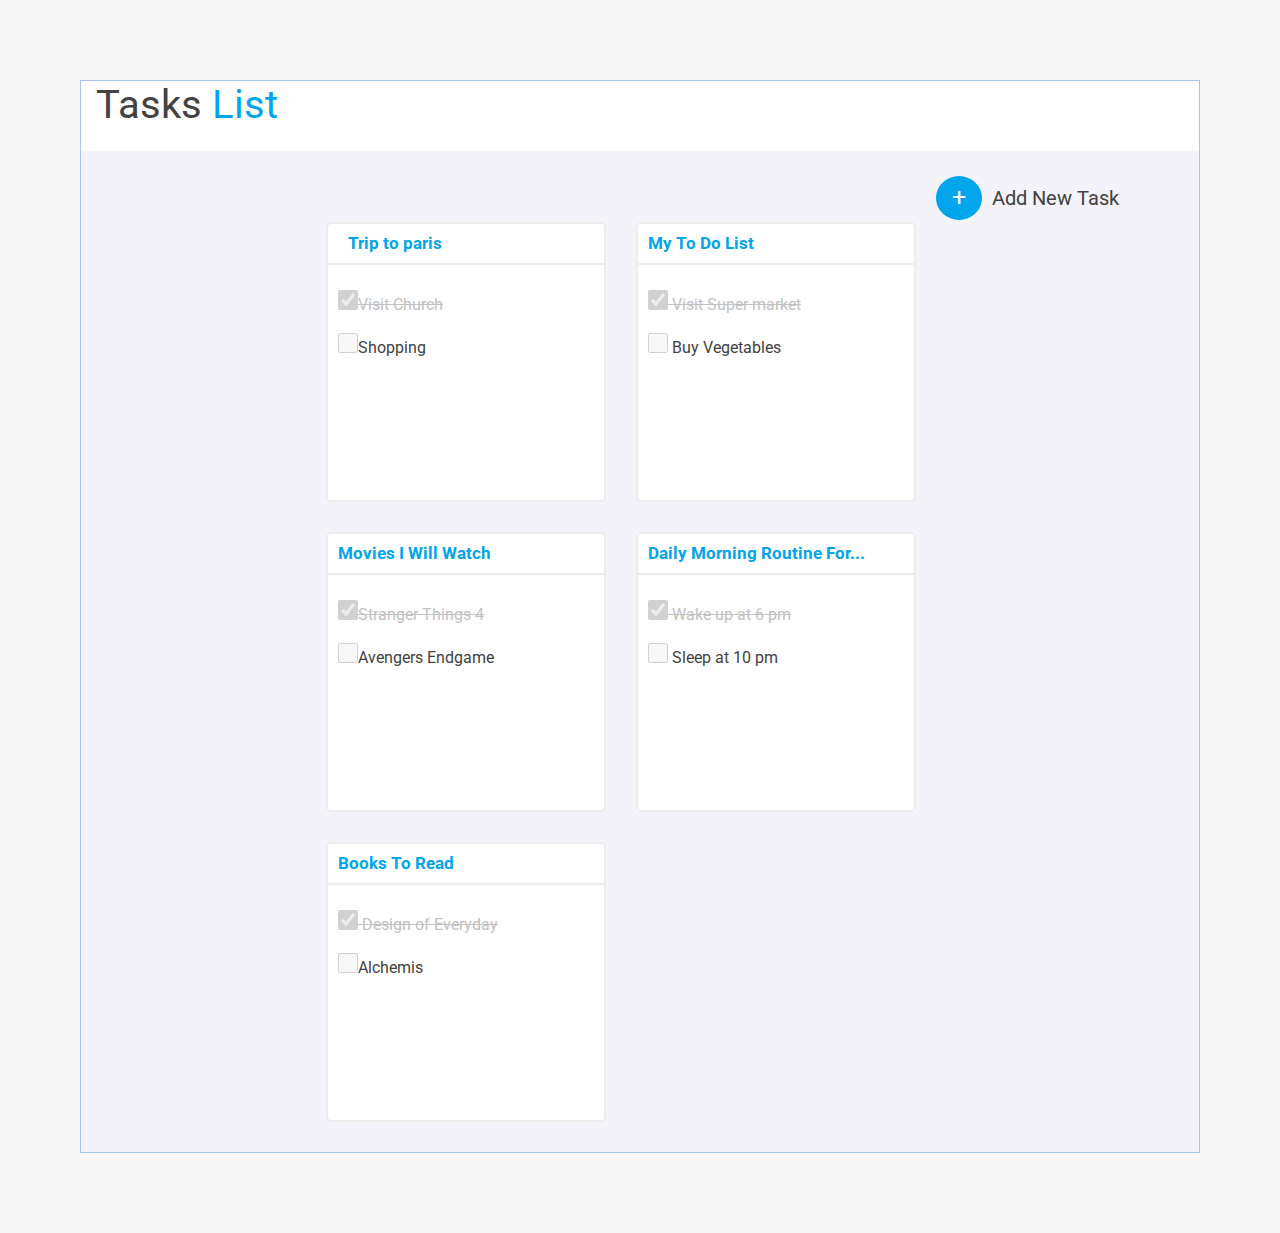
<file: index.html>
<!DOCTYPE html>
<html lang="en">

<head>
    <meta charset="UTF-8">
    <meta http-equiv="X-UA-Compatible" content="IE=edge">
    <meta name="viewport" content="width=device-width, initial-scale=1.0">
    <title>Todo App UI Mobile</title>
    <link rel="stylesheet" href="style.css">
</head>

<body>
    <div class="parent">
    <nav class="navbar" id="$navbar">
        <a href="./index.html" <h1 class="logo">Tasks <span class="list"> List</span></h1></a>
    </nav>
     <div class="mainContainer">
        <div class="newtask" id="$newtask">
            <a href="./index2.html" class="plusSign" target="_self"><span class="plus">+</span></a>
            <a href="./index2.html" class="addNewtask" target="_self">Add New Task</a>
        </div>
        <div class="cardContainer">
            <div class="cards">
                <h5> <a href="./index2.html">Trip to paris</a></h5>
                <form action="#">
                    <div class="checks">
                         <input type="checkbox" disabled="disabled" id="church" name="church" checked><span class="del">Visit Church</span> <br> <br> 
                        <input type="checkbox" disabled="disabled" id="shopping" name="shopping"><span class="de">Shopping</span>
                    </div>
                </form>
            </div>
            <div class="cards">
                <h5>My To Do List</h5>
                <form action="#">
                    <div class="checks">
                        <input type="checkbox" disabled="disabled" id="church" name="church" checked><span class="del"> Visit Super market</span> <br> <br> 
                        <input type="checkbox" disabled="disabled" id="shopping" name="shopping"><span class="de"> Buy Vegetables
                    </div>
                </form>
            </div>
            <div class="cards">
                <h5>Movies I Will Watch</h5>
                <form action="#">
                    <div class="checks">
                        <input type="checkbox" disabled="disabled" id="church" name="church" checked><span class="del">Stranger Things 4</span> <br> <br> 
                        <input type="checkbox" disabled="disabled" id="shopping" name="shopping"><span class="de">Avengers Endgame</span>
                    </div>
                </form>
            </div>
            
            <div class="cards">
                <h5>Daily Morning Routine For...</h5>
                <form action="#">
                    <div class="checks">
                        <input type="checkbox" disabled="disabled" id="church" name="church" checked><span class="del"> Wake up at 6 pm</span> <br> <br> 
                        <input type="checkbox" disabled="disabled" id="shopping" name="shopping"><span class="de"> Sleep at 10 pm</span>
                    </div>
                </form>
            </div>
            <div class="cards">
                <h5>Books To Read</h5>
                <form action="#">
                    <div class="checks">
                        <input type="checkbox" disabled="disabled" id="church" name="church" checked><span class="del">  Design of Everyday</span> <br> <br> 
                        <input type="checkbox" disabled="disabled" id="shopping" name="shopping"><span class="de">Alchemis</span>
                    </div>
                </form>
            </div>
        </div>
    </div>
    </div>
</body>

</html>
</file>
<file: style.css>
@import url('https://fonts.googleapis.com/css2?family=Dosis:wght@300&family=Instrument+Serif&family=Montserrat&family=Poltawski+Nowy:wght@500;600&family=Poppins:ital,wght@0,400;0,700;1,400&family=Raleway:wght@300;400&family=Roboto+Mono:wght@300&family=Roboto+Slab:wght@100;200;500;600;700&family=Roboto:wght@300;400&family=Sono:wght@500&family=Tilt+Neon&family=Ysabeau:wght@300&display=swap');


/* page-1 */
* {
    margin: 0px auto;
    padding: 0px;
    box-sizing: border-box;
    text-decoration: none;
    /* border: 1px solid; */
}

:root {
    --black: rgba(66, 66, 66, 1);
    --skyblue: rgba(0, 165, 236, 1);
    --white: rgba(255, 255, 255, 1);
    --border: rgba(237, 237, 237, 1);
    --grey: rgba(194, 194, 194, 1);
    --background: rgba(247, 247, 247, 1);
}

body {
    background: var(--background);
    cursor: pointer;
    font-family: 'Roboto', sans-serif;
    border: 2px;
}

.navbar {
    height: 70px;
    background-color: white;
    box-sizing: 5px 5px 10px white;
}
.parent{
    margin: 80px;
    background-color: rgb(243, 243, 249);
    border: 1px solid rgb(169, 196, 242);
}

.logo {
    font-size: 40px;  
    text-decoration: none;
    color: var(--black);
    padding: 15px;
    font-weight: normal;
}

.list {
    color: var(--skyblue);
}

.mainContainer {
    padding: 25px 80px;
    font-size: 20px;
}

.newtask {
    text-align: right;
    color: var(--black);
    margin: 6px 0px;
}

.plusSign {
    border-radius: 50%;
    padding: 10px 16px;
    color: var(--white);
    background: var(--skyblue);
}
.plus{
    font-size: 25px;
}

.addNewtask {
    color: var(--black);
    padding-left: 5px;
}

.addNewtask:hover {
    color: var(--skyblue);
    transition: ease 0.2s;
    text-decoration: underline  var(--skyblue);
}

h5 {
    color: var(--skyblue);
    padding: 10px 10px;
    border-bottom: 2px solid var(--border);
}

h5 a{
    color: var(--skyblue);
    padding: 10px 10px;
    border-bottom: 2px solid var(--border);
}

.cardContainer {
    display: flex;
    flex-wrap: wrap;
    justify-content: flex-start;
    margin-left: 160px;
    gap: 20px;
}

.cards {
    border-radius: 5px;
    width: 280px;
    height: 280px;
    background: white;
    border: 2px solid var(--border);
    margin: 5px;
}

.cards:hover {
    box-shadow: 0px 5px 10px rgba(128, 128, 128, 0.371);
}

.del {
    text-decoration: line-through;
    color: var(--grey);
}
.de{
    font-size: 16px;
}

.checks {
    font-size: 16px;
    padding: 30px 0px;
    color: var(--black);
    padding: 25px 10px;
}
input[type=checkbox]{
    width: 20px;
    height: 20px;
}


/* page-2 */

.page2 {
    width: 100vw;
    height: 800px;
    position: absolute;
    background: rgba(79, 79, 79, 0.25);
    backdrop-filter: blur(4px);
    top: 0%;
    left: 0%;
}


.popup1 {
    background: rgb(255, 255, 255);
    width: 400px;
    height: 200px;
    margin-top: 15%;
    text-align: center;
    padding: 5px 10px;
    border-radius: 10px;
}

.addnewtask-heading {
    float: left;
    border-bottom: 2px solid var(--skyblue);
    color: var(--black);
}

.cross {
    float: right;
    font-size: 32px;
    line-height: 50px;
    color: var(--black);
    padding: 0px 5px;
    animation-name: rotate;
    animation-iteration-count: infinite;
    animation-duration: 3s;
    animation-timing-function: ease-in-out;
}

@keyframes rotate {
    from {
        transform: rotate(0deg);
    }

    to {
        transform: rotate(360deg);
    }
}

.cross:hover {
    color: red;
}

.addnewtask-heading {
    font-size: 18px;
    font-weight: 500;
    padding: 15px 10px;
}

.c_input {
    outline: none;
    border: 1px solid var(--border);
    background: white;
    width: 100%;
    margin: 20px 0px;
    padding: 12px 20px;
    background-color: rgb(239, 239, 247);
}

.addTaskbtn {
    float: right;
    padding: 8px 30px;
    background: var(--skyblue);
    color: white;
    border: 2px solid var(--skyblue);
    border-radius: 5px;
    margin: 10px 0px;
}

.addTaskbtn:hover {
    background: var(--white);
    border: 1px solid var(--skyblue);
    color: var(--skyblue);
    transition: ease 0.2s;
    padding: 10px 32px;
}

/* Page-3 */

.page3container{
    width: 100%;
    height: 100%;
    padding: 20px;
}

.page3Options{
    width: 400px;
    margin-bottom: 30px; 
    padding: 20px 0px;
}

.back{
    color: var(--black);
    font-size: 18px;
    float: left;
}

.page3-h5{
    text-align: center;
    font-size: 20px;
}

.page3-cards{
    width: 400px;   
    height: 280px;
    font-size: 20px;
    border-radius: 10px;
    box-shadow: 2px 3px 10px rgba(128, 128, 128, 0.296);
}

.page3-cards:hover{
    translate: none;
}

/* page-4 */

.page4{
    height: 600px;
}

@media only screen and (max-width:1200px) and (min-width:340px){
    body{
        width: 700px;

    }
    .mainContainer{
        display: block;
        margin: 0px;
        float: left;
        padding: 5px 20px;
        font-size: 16px;
    }
    .cardContainer{
     display: block;
    flex-wrap: wrap;
    justify-content: flex-start;
    margin-left: 0px;
    gap: 5px;
    }
    .cards{
    display: block;
    }
    .parent{
        margin: 10px;
        background-color: rgb(243, 243, 249);
        border: 1px solid rgb(169, 196, 242);
    }
    .navbar {
        height: 70px;
        background-color: white;
        box-sizing: 5px 5px 10px white;
    }
    .back{
    color: var(--black);
    font-size: 18px;
    }
    .page3-cards{
        width: 300px;   
        height: 200px;
        font-size: 10px;
        border-radius: 5px;
        box-shadow: 2px 3px 10px rgba(128, 128, 128, 0.296);
    }
    .page3container{
        width: 20%;
        height: 15%;
        padding: 2px;
        float: left;
    }
}
</file>
